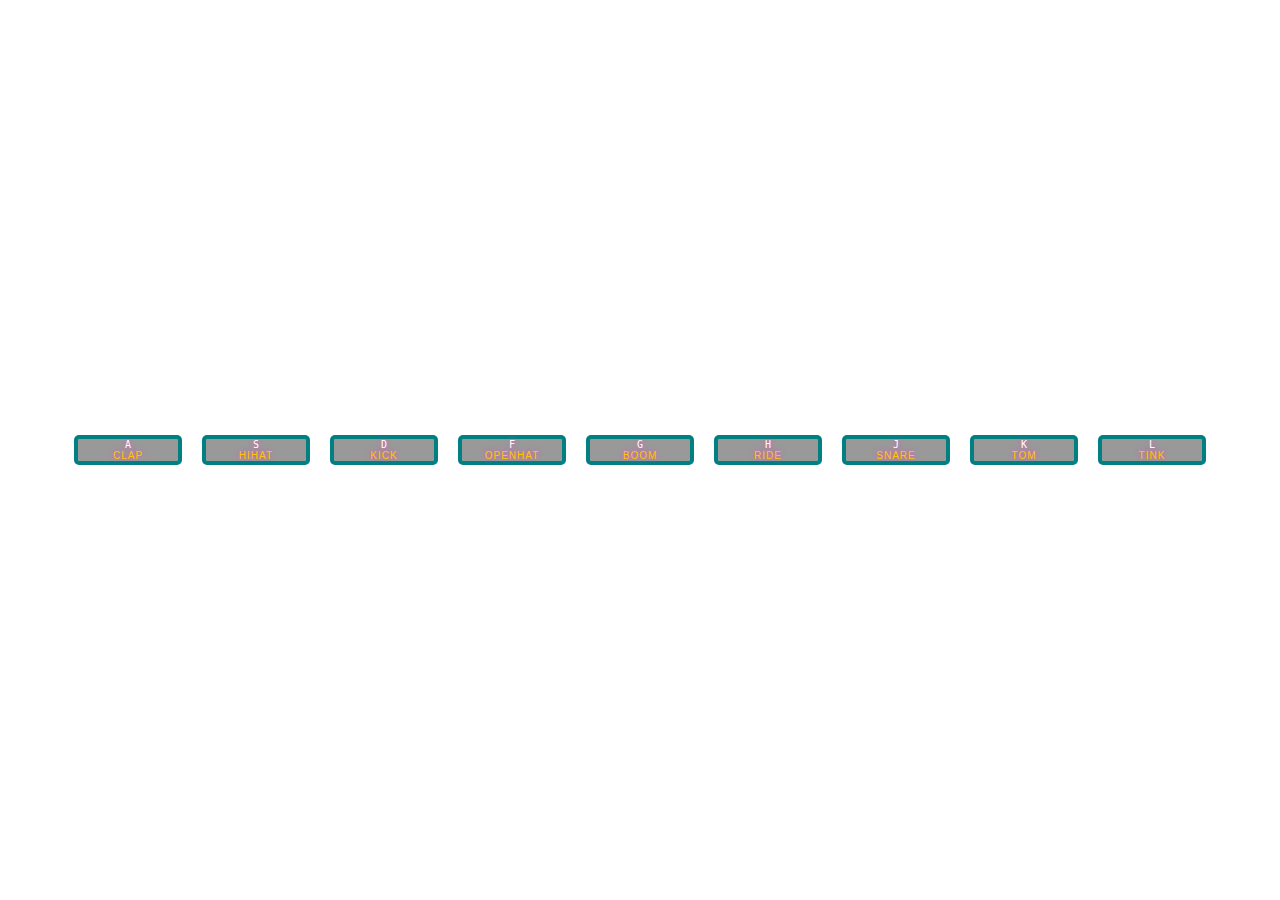
<file: drumkit/index.html>
<!DOCTYPE html>
<html>
  <head>
    <meta charset="utf-8">
    <title>Js Drum Kit</title>
    <link rel="stylesheet" href="style.css">
  </head>
  <body>

    <div class="keys">
      <div class="key" data-key="65">
        <kbd>A</kbd>
        <span class="sound">clap</span>
      </div>
      <div class="key" data-key="83">
        <kbd>S</kbd>
        <span class="sound">hihat</span>
      </div>
      <div class="key" data-key="68">
        <kbd>D</kbd>
        <span class="sound">kick</span>
      </div>
      <div class="key" data-key="70">
        <kbd>F</kbd>
        <span class="sound">openhat</span>
      </div>
      <div class="key" data-key="71">
        <kbd>G</kbd>
        <span class="sound">boom</span>
      </div>
      <div class="key" data-key="72">
        <kbd>H</kbd>
        <span class="sound">ride</span>
      </div>
      <div class="key" data-key="74">
        <kbd>J</kbd>
        <span class="sound">snare</span>
      </div>
      <div class="key" data-key="75">
        <kbd>K</kbd>
        <span class="sound">tom</span>
      </div>
      <div class="key" data-key="76">
        <kbd>L</kbd>
        <span class="sound">tink</span>
      </div>
    </div>
  </body>

  <audio data-key="65" src="sounds/clap.wav"></audio>
  <audio data-key="83" src="sounds/hihat.wav"></audio>
  <audio data-key="68" src="sounds/kick.wav"></audio>
  <audio data-key="70" src="sounds/openhat.wav"></audio>
  <audio data-key="71" src="sounds/boom.wav"></audio>
  <audio data-key="72" src="sounds/ride.wav"></audio>
  <audio data-key="74" src="sounds/snare.wav"></audio>
  <audio data-key="75" src="sounds/tom.wav"></audio>
  <audio data-key="76" src="sounds/tink.wav"></audio>

  <script type="text/javascript">

    window.addEventListener('keydown', function(e) {
      console.log(e.keyCode);
      const audio = document.querySelectorAll(`audio[data-key="${e.keyCode}""]`);
      const key = document.querySelectorAll(`key[data-key="${e.keyCode}""]`);
      if (!audio) return;
      audio.play()
      key.classList.add('playing');

    });

    keys = document.querySelectorAll('.key');
    keys.forEach( key => key.addEventListener('transitionend', removeTransition))

    function removeTransition(e) {
      if (e.propertyName !== 'transform') return
      this.classList.remove('playing');
    }

    // function removeTransition(e) {
    //   if (e.propertyName !== 'transform') return;
    //   this.classList.remove('playing')
    // }

    // function playSound(e) {
    //   const audio = document.querySelector(`audio[data-key="${e.keyCode}"]`);
    //   const key = document.querySelector(`.key[data-key="${e.keyCode}"]`);
    //   // stopp function from running all together
    //   if (!audio) return;
    //   key.classList.add('playing');
    //   // rewind to start
    //   audio.currentTime = 0;
    //   // play audio
    //   audio.play();
    // }
    // const keys = document.querySelectorAll('.key');
    // keys.forEach(key => key.addEventListener('transitionend', removeTransition));
    // window.addEventListener('keydown', playSound);

  </script>
</html>
</file>
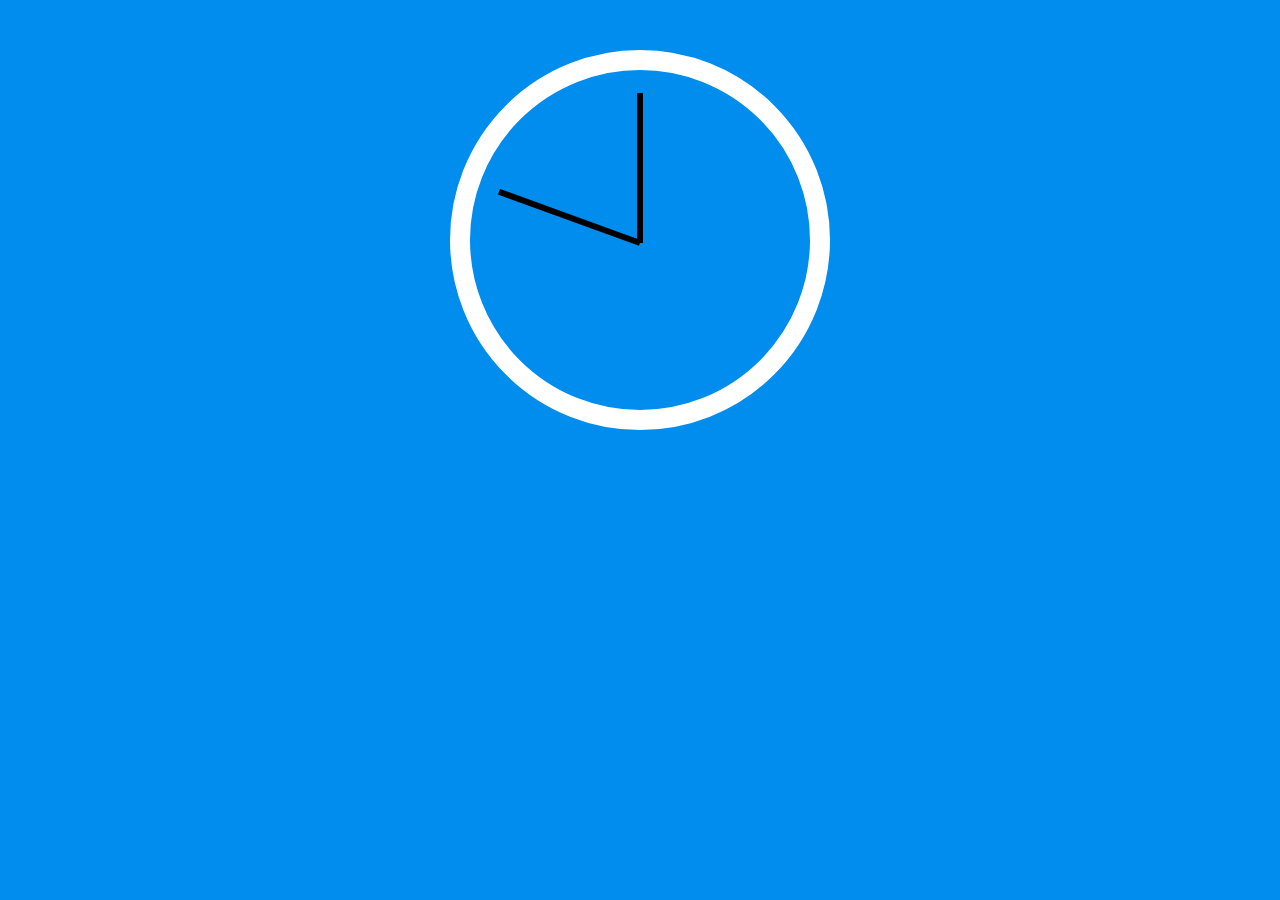
<file: js-css clock/index.html>
<!DOCTYPE html>
<html lang="en">
  <head>
    <meta charset="utf-8">
    <title>JS/CSS ClockS</title>
    <style type="text/css">
      html {
        background: #018DED;
        background-color: cover;
        font-family: 'helvetica neue';
        text-align: center;
        font-size: 10px;
      }

      body {
        margin: 0;
        font-size: 2rem;
        display: flex;
        flex: 1;
        min-height: 10vh;
        align-items: center;
      }

      .clock {
        width: 30rem;
        height: 30rem;
        border: 20px solid white;
        border-radius: 50%;
        margin: 50px auto;
        position: relative;
        padding: 2rem;
        box-shadow: 0 0 0 4px rgba(0, 0, 0, 0.1),
                    inset 0 0 0 3px #EFEFEF,
                    inset 0 0 10px black,
                    0, 0, 10px rgba(0, 0, 0, 0.2);
      }

      .clock-face {
        position: relative;
        width: 100%;
        height: 100%;
        transform: translateY(-3);
      }

      .hand {
        width: 50%;
        height: 6px;
        background: black;
        position: absolute;
        top: 50%;
        transform-origin: 100%;
        transform: rotate(90deg);
        transition: all 0.05s;
        transition-timing-function: cubic-bezier(0.1, 2.7, 0.58, 1);
      }

      .sec-hand {
        transform: rotate(20deg);
      }
    </style>
  </head>
  <body>
    <div class="clock">
      <div class="clock-face">
        <div class="hand hour-hand"></div>
        <div class="hand min-hand"></div>
        <div class="hand sec-hand"></div>
      </div>
    </div>

    <script type="text/javascript">

      function setDate() {
        console.log('Hi')
        const now = new Date();
        const seconds = now.getSeconds(); 
        const secondsDegrees = ((seconds/60) * 360);
      }
      // const secondHand = document.querySelector('.sec-hand');
      // const minuteHand = document.querySelector('.min-hand');
      // const hourHand = document.querySelector('.hour-hand');

      // function setDate() {
      //   const now = new Date();

      //   const seconds = now.getSeconds();
      //   const mins = now.getMinutes();
      //   const hour = now.getHours()

      //   const secondsDegrees = ((seconds / 60) * 360) + 90;
      //   const minuteDegrees = ((mins / 60) * 360) + 90;
      //   const hourDegrees = ((hour / 60) * 360) + 90;

      //   console.log(secondsDegrees);

      //   secondHand.style.transform = `rotate(${secondsDegrees}deg)`;
      //   minuteHand.style.transform = `rotate(${secondsDegrees}deg)`;
      // }

      // setInterval(setDate, 1000);
    </script>
  </body>
</html>
</file>
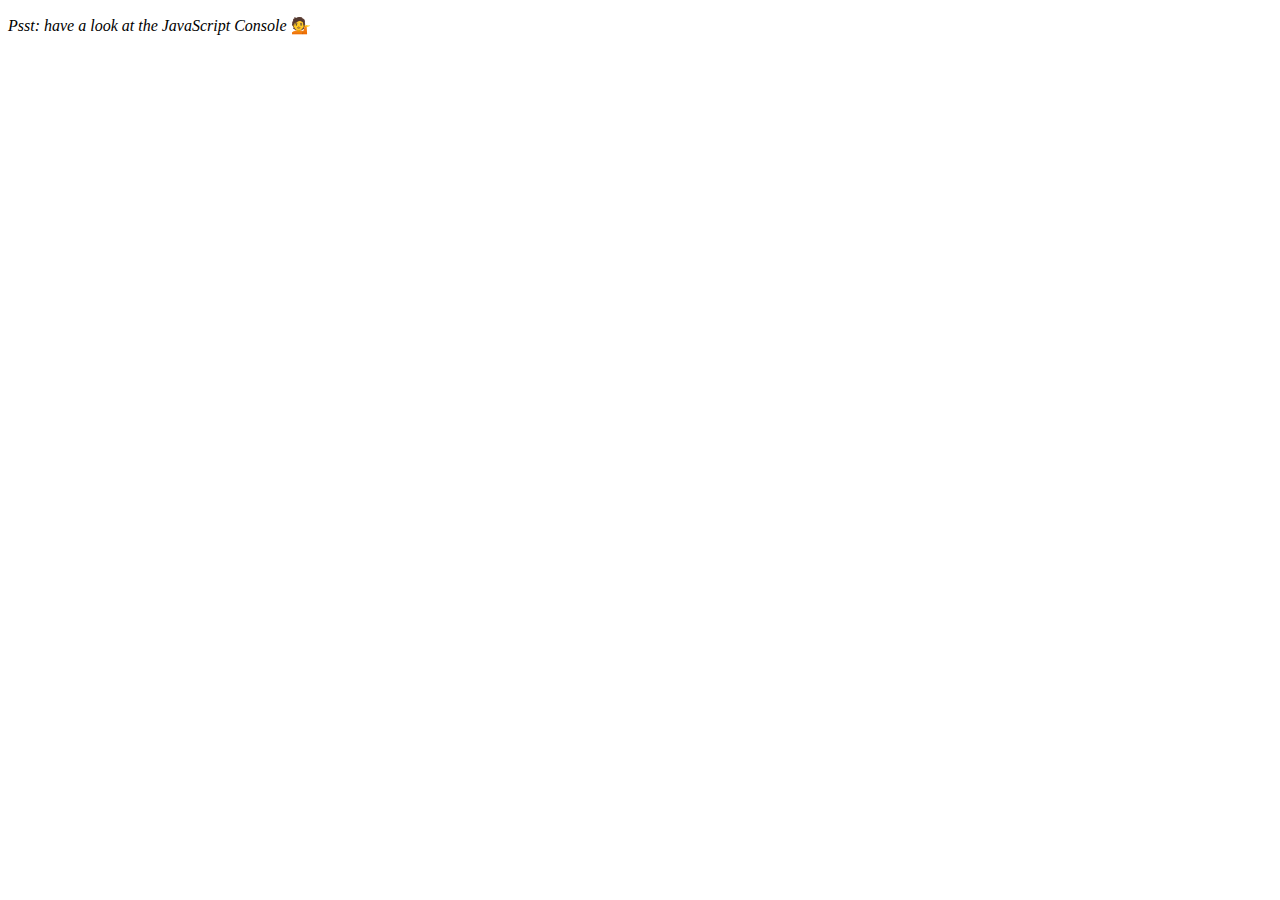
<file: Array-cardio.html>
<!DOCTYPE html>
<html lang="en">
<head>
  <meta charset="UTF-8">
  <title>Array Cardio 💪</title>
</head>
<body>
  <p><em>Psst: have a look at the JavaScript Console</em> 💁</p>
  <script>
    // Get your shorts on - this is an array workout!
    // ## Array Cardio Day 1

    // Some data we can work with

    const inventors = [
      { first: 'Albert', last: 'Einstein', year: 1879, passed: 1955 },
      { first: 'Isaac', last: 'Newton', year: 1643, passed: 1727 },
      { first: 'Galileo', last: 'Galilei', year: 1564, passed: 1642 },
      { first: 'Marie', last: 'Curie', year: 1867, passed: 1934 },
      { first: 'Johannes', last: 'Kepler', year: 1571, passed: 1630 },
      { first: 'Nicolaus', last: 'Copernicus', year: 1473, passed: 1543 },
      { first: 'Max', last: 'Planck', year: 1858, passed: 1947 },
      { first: 'Katherine', last: 'Blodgett', year: 1898, passed: 1979 },
      { first: 'Ada', last: 'Lovelace', year: 1815, passed: 1852 },
      { first: 'Sarah E.', last: 'Goode', year: 1855, passed: 1905 },
      { first: 'Lise', last: 'Meitner', year: 1878, passed: 1968 },
      { first: 'Hanna', last: 'Hammarström', year: 1829, passed: 1909 }
    ];

    const people = ['Beck, Glenn', 'Becker, Carl', 'Beckett, Samuel', 'Beddoes, Mick', 'Beecher, Henry', 'Beethoven, Ludwig', 'Begin, Menachem', 'Belloc, Hilaire', 'Bellow, Saul', 'Benchley, Robert', 'Benenson, Peter', 'Ben-Gurion, David', 'Benjamin, Walter', 'Benn, Tony', 'Bennington, Chester', 'Benson, Leana', 'Bent, Silas', 'Bentsen, Lloyd', 'Berger, Ric', 'Bergman, Ingmar', 'Berio, Luciano', 'Berle, Milton', 'Berlin, Irving', 'Berne, Eric', 'Bernhard, Sandra', 'Berra, Yogi', 'Berry, Halle', 'Berry, Wendell', 'Bethea, Erin', 'Bevan, Aneurin', 'Bevel, Ken', 'Biden, Joseph', 'Bierce, Ambrose', 'Biko, Steve', 'Billings, Josh', 'Biondo, Frank', 'Birrell, Augustine', 'Black, Elk', 'Blair, Robert', 'Blair, Tony', 'Blake, William'];

    // Array.prototype.filter()
    // 1. Filter the list of inventors for those who were born in the 1500's

    inventors.filter(inventor => inventor.year >= 1500 && inventor.year < 1600)

    // Array.prototype.map()
    // 2. Give us an array of the inventors' first and last names
    inventors.map(inventor => inventor.first + ' ' + inventor.last)
    // Array.prototype.sort()
    // 3. Sort the inventors by birthdate, oldest to youngest
    inventors.sort( (a,b) => a.year < b.year )

    // Array.prototype.reduce()
    // 4. How many years did all the inventors live?
    invetors.reduce((total, inventor) => {
    	total + (inventor.passed - inventor.year)
    }, 0)

    // 5. Sort the inventors by years lived

    invetors.sort((a, b) => {
    	(a.passed - a.year) > (b.passed - b.year) ? -1 : 1; 
    }) 

    // 6. create a list of Boulevards in Paris that contain 'de' anywhere in the name
    // https://en.wikipedia.org/wiki/Category:Boulevards_in_Paris
    const category = document.querySelector('.mw-category');
    const links = Array.from(document.querySelectorAll('a')) || (...document.querySelectorAll('a'));

    	links.map(link => link.textContent)
    		 .filter(streetName => streetName.includes('de'));

    // 7. sort Exercise
    // Sort the people alphabetically by last name

    const alpha = people.sort((lastOne, nextOne)) => {
    	const [aLast, aFirst] = lastOne.split(', ');
    	const [bLast, bFirst] = firstOne.split(', ');

    	return aLast > bLast ? -1 : 1;
    }


    // 8. Reduce Exercise
    // Sum up the instances of each of these
     const data = ['car', 'car', 'truck', 'truck', 'bike', 'walk', 'car', 'van', 'bike', 'walk', 'car', 'van', 'car', 'truck' ];
     const transportation = data.reduce((obj, item) =>  {
     	if (!obj[item]) {
     		obj[item] = 0;
     	}
     	obj[item]++;
     	return obj;
     }, {});
  </script>
</body>
</html>
</file>
<file: drumkit/style.css>
\html {
  font-size: 10px;
  background-size: cover;
  background-image: url(http://i.imgur.com/b9r5sEL.jpg) bottom center;
}
body, html {
  margin: 0;
  padding: 0;
  font-family: sans-serif;
  box-sizing: border-box;
}
.keys {
  display: flex;
  flex: 1;
  min-height: 100vh;
  align-items: center;
  justify-content: center;
}

.key {
  border: .4em solid teal;
  border-radius: .5rem;
  margin: 1rem;
  -rae-font-size: 1.5rem;/
  kl
  padding: 1rem .5rem;
  transition: all .07s ease;
  width: 10rem;
  text-align: center;
  color: white;
  background: rgba(0, 0, 0, 0.4);
  text-shadow: 0 0 .5rem #fc3fc3;
}

kbd {
  display: block;
  font: 4rem;
}

.sound {
  font-size: 1.2 rem;
  text-transform: uppercase;
  letter-spacing: .1rem;
  color: #ffc600;
}
 .playing {
   transform: scale(1.1);
   box-shadow: 0 0 10px #ffc600;
   border-color: #ffc600;
 }
</file>
